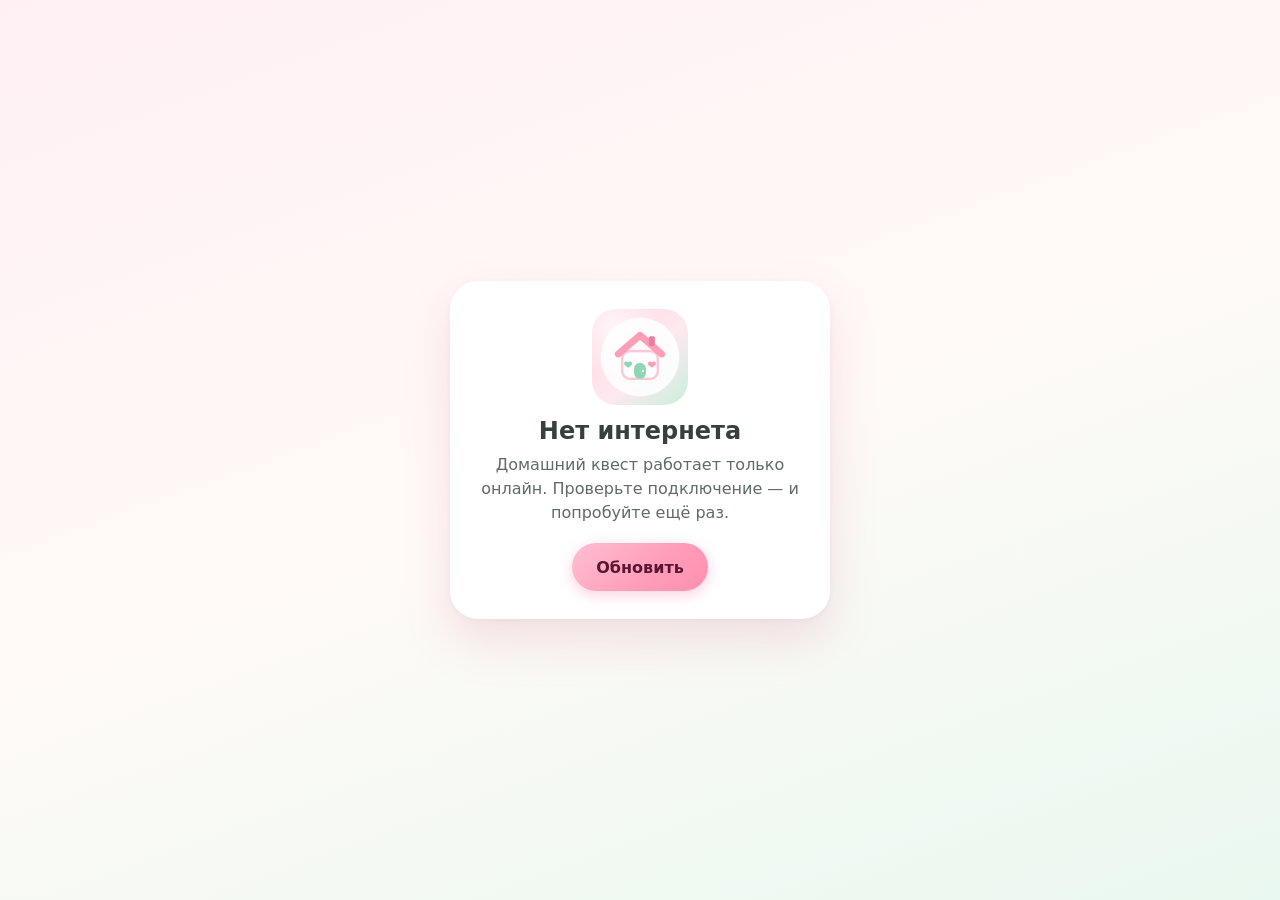
<file: offline.html>
<!doctype html>
<html lang="ru">
<head>
  <meta charset="utf-8">
  <meta name="viewport" content="width=device-width, initial-scale=1, viewport-fit=cover">
  <title>Нет интернета · Домашний квест</title>
  <meta name="theme-color" content="#ffe4ec">
  <link rel="icon" href="favicon-32.png" sizes="32x32" type="image/png">
  <style>
    :root { color-scheme: light; }
    * { box-sizing: border-box; }
    html, body { margin: 0; min-height: 100%; }
    body {
      min-height: 100vh; min-height: 100dvh; display: grid; place-items: center;
      padding: calc(24px + env(safe-area-inset-top)) 16px calc(24px + env(safe-area-inset-bottom));
      font-family: "Nunito", system-ui, -apple-system, "Segoe UI", Roboto, sans-serif; color: #36403c;
      background: linear-gradient(160deg, #fff0f4 0%, #fffaf7 50%, #e9f8f0 100%);
    }
    .card {
      width: 100%; max-width: 380px; padding: 28px 24px; text-align: center; background: #fff;
      border-radius: 28px; box-shadow: 0 2px 6px rgba(120, 70, 90, 0.05), 0 22px 48px rgba(214, 120, 150, 0.2);
    }
    img { width: 96px; height: 96px; border-radius: 24px; display: block; margin: 0 auto 12px; }
    h1 { margin: 0 0 8px; font-size: 24px; }
    p { margin: 0 0 18px; color: #5f6b65; line-height: 1.5; }
    button {
      font: inherit; font-weight: 800; min-height: 48px; padding: 10px 24px; border: 0; border-radius: 999px; cursor: pointer;
      color: #5a1631; background: linear-gradient(135deg, #ffbfd2 0%, #ff9fbb 55%, #ff8fae 100%);
      box-shadow: 0 4px 14px rgba(249, 120, 160, 0.35);
    }
    button:focus-visible { outline: 3px solid #3fa877; outline-offset: 3px; }
  </style>
</head>
<body>
  <main class="card">
    <img src="icon-192.png" alt="">
    <h1>Нет интернета</h1>
    <p>Домашний квест работает только онлайн. Проверьте подключение — и попробуйте ещё раз.</p>
    <button type="button" onclick="location.href='./'">Обновить</button>
  </main>
</body>
</html>
</file>
